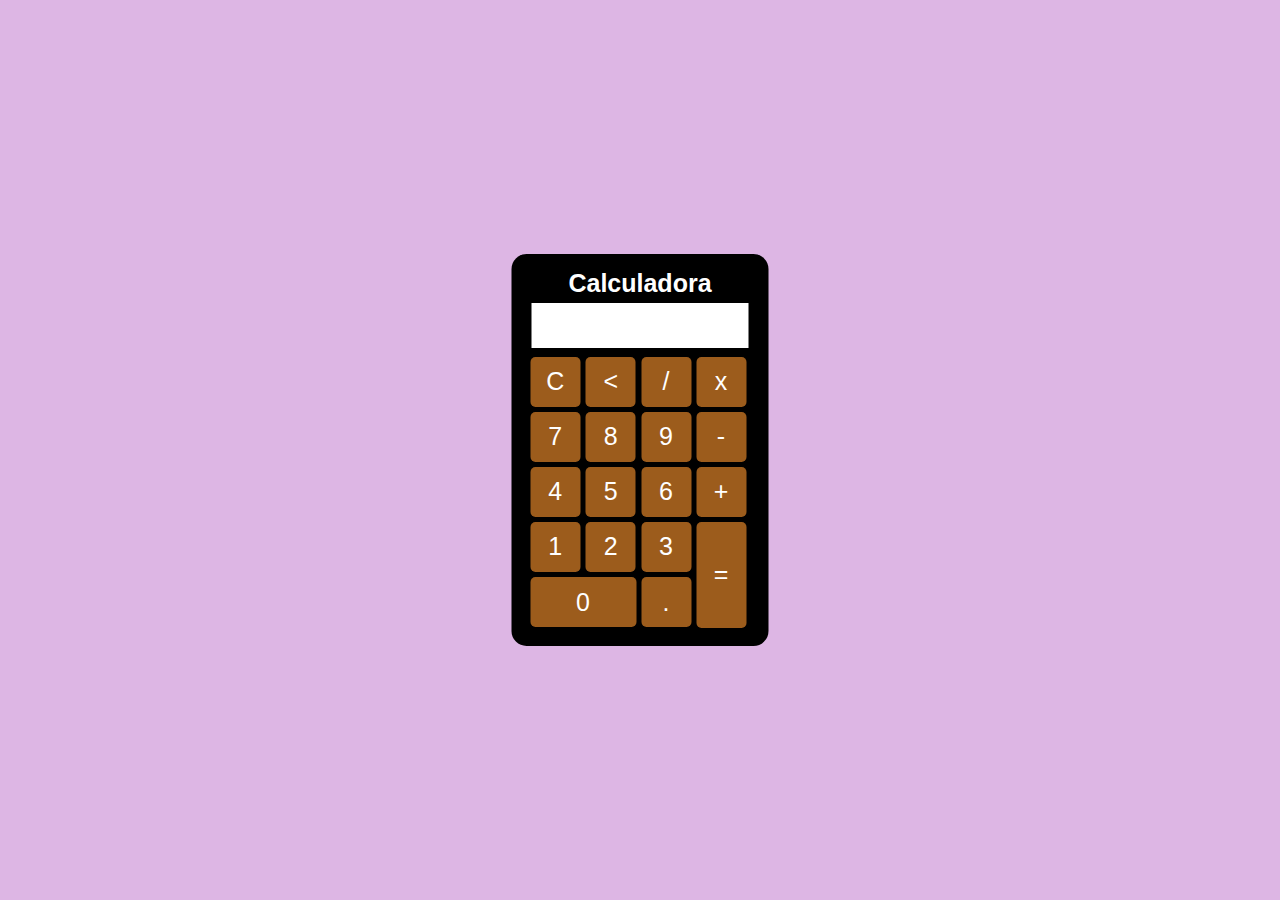
<file: aula javascript atividade 07-10-2021/aula javascript at 1/index.html>
<!DOCTYPE html>
<html lang="pt-br">
    <head>
        <meta charset="UTF-8">
        <meta http-equiv="X-UA-Compatible" content="IE=edge">
        <meta name="viewport" content="width=device-width, initial-scale=1.0">
        <link rel="stylesheet" href="index.css">
        <title>Calculadora </title>
        <script src="index.js" defer></script>
    </head>
    <body>
        <div id="container">
            <div id="calculadora">
                <h2>Calculadora</h2>
                <p id="resultado"></p>
                <table>
                    <tr>
                        <td><button class="botao" onclick="limpar()">C</button></td>
                        <td><button class="botao" onclick="backSpace()"><</button></td>
                        <td><button class="botao" onclick="inserir('/')">/</button></td>
                        <td><button class="botao" onclick="inserir('*')">x</button></td>
                    </tr>
                    <tr>
                        <td><button class="botao" onclick="inserir('7')">7</button></td>
                        <td><button class="botao" onclick="inserir('8')">8</button></td>
                        <td><button class="botao" onclick="inserir('9')">9</button></td>
                        <td><button class="botao" onclick="inserir('-')">-</button></td>
                    </tr>
                    <tr>
                        <td><button class="botao" onclick="inserir('4')">4</button></td>
                        <td><button class="botao" onclick="inserir('5')">5</button></td>
                        <td><button class="botao" onclick="inserir('6')">6</button></td>
                        <td><button class="botao" onclick="inserir('+')">+</button></td>
                    </tr>
                    <tr>
                        <td><button class="botao" onclick="inserir('1')">1</button></td>
                        <td><button class="botao" onclick="inserir('2')">2</button></td>
                        <td><button class="botao" onclick="inserir('3')">3</button></td>
                        <td rowspan="2"><button  class="botao" onclick="calcular()" style="height: 106px;">=</button></td>
                    </tr>
                    <tr>
                        <td colspan="2"><button class="botao" onclick="inserir('0')" style="width: 106px;">0</button></td>
                        <td><button class="botao" onclick="inserir('.')">.</button></td>
                    </tr>
                </table>
            </div>
        </div>
    </body>
</html>
</file>
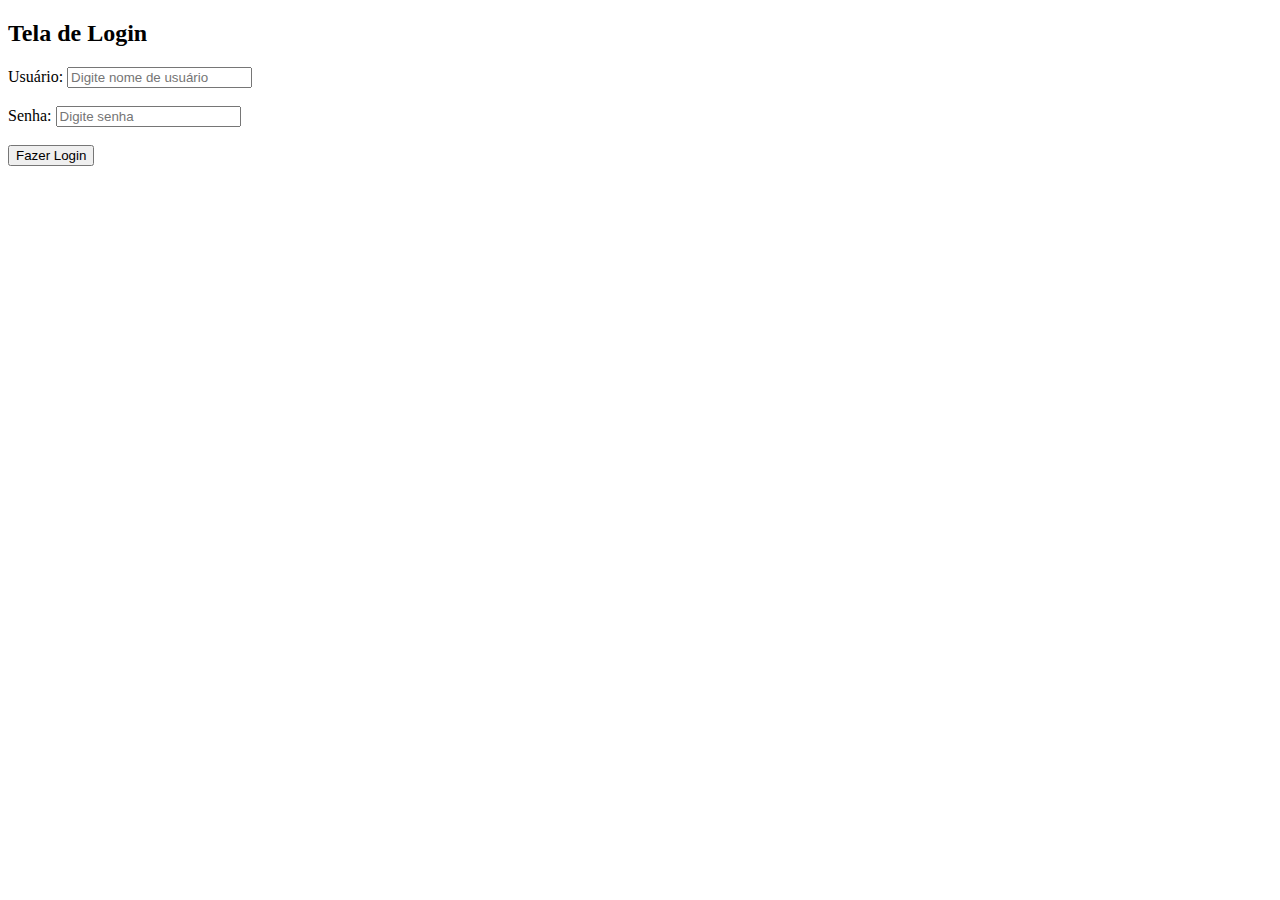
<file: aula javascript atividade 07-10-2021/aula javascript at 2/index.html>
<!DOCTYPE html>
<html lang="pt-br">
        <head>
        <meta charset="UTF-8">
        <meta http-equiv="X-UA-Compatible" content="IE=edge">
        <meta name="viewport" content="width=device-width, initial-scale=1.0">
        <title>Atividade 2</title>
        <script src="index.js" defer></script>
    </head>
    <body>
        <form>
            <h2>Tela de Login</h2>
            <label>Usuário: </label>
            <input type="text" maxlength="100" id="usuario" name="usuario" placeholder="Digite nome de usuário"> <br> <br>
            <label>Senha: </label>
            <input type="password" maxlength="6" id="senha" name="senha" placeholder="Digite senha"> <br> <br>
            <button id="botao">Fazer Login</button>
        </form>
        <p id="mensagem"></p>
    </body>
</file>
<file: aula javascript atividade 07-10-2021/aula javascript at 1/index.css>
*{
    margin: 0;
    padding: 0;
}

body{
    background-color: #DDB6E4;
    color: #FFF;
    font-family: 'Lucida Sans', 'Lucida Sans Regular', 'Lucida Grande', 'Lucida Sans Unicode', Geneva, Verdana, sans-serif;
}

#calculadora{
    text-align: center;
    background-color: black;
    position: absolute;
    top: 50%;
    left: 50%;
    transform: translate(-50%, -50%);
    border-radius: 15px;
    padding: 15px;
}

.botao{
    margin: 1.5px;
    width: 50px;
    height: 50px;
    border-radius: 5px;
    font-size: 25px;
    cursor: pointer;
    background-color: #9c5c1c;
    color: #FFF;
    border: none;
}

.botao:hover{
    background-color: #da1212;
}

#resultado{
    background-color: rgb(255, 255, 255);
    color: #1731c5;
    text-align: right;
    width: 207px;
    height: 35px;
    margin: 5px;
    padding: 5px;
    font-size: 25px;
}

h2{
    font-size: 25px;
}
</file>
